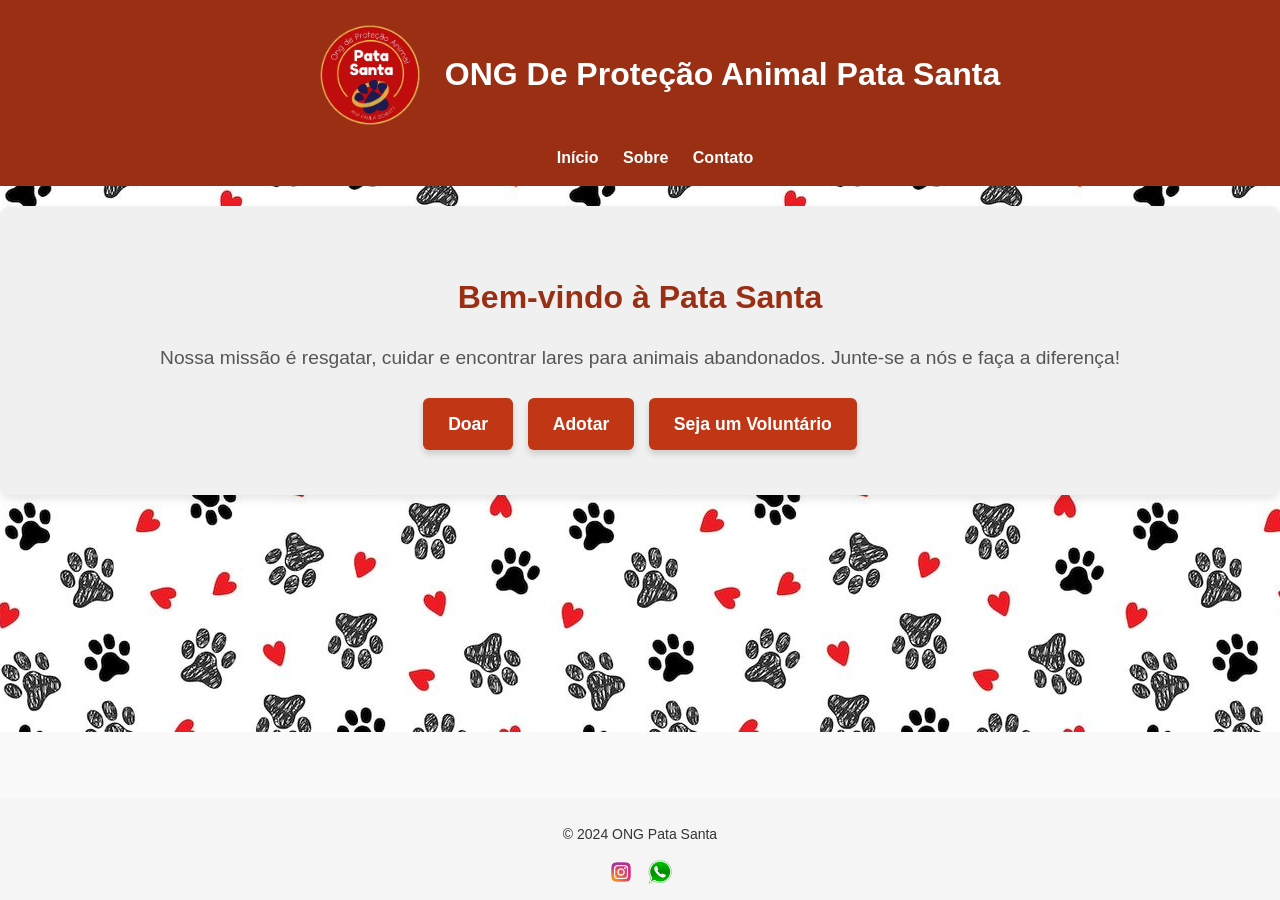
<file: index.html>
<!DOCTYPE html>
<html lang="pt-BR">
<head>
  <meta charset="UTF-8">
  <meta name="viewport" content="width=device-width, initial-scale=1.0">
  <title>ONG Pata Santa - Início </title>
  <link rel="stylesheet" href="styles.css">
  <link rel="icon" href="images/icon-pata-santa.png" type="image/png">
</head>
<body>

  <header>
    <div class="header-content">
      <img src="images/icon-pata-santa.png" alt="Logo da ONG Pata Santa" class="logo">
      <h1>ONG De Proteção Animal Pata Santa</h1>
    </div>
    <nav>
      <a href="index.html">Início</a>
      <a href="sobre.html">Sobre</a>
      <a href="contato.html">Contato</a>
    </nav>
  </header>

  <div class="content">

    <section class="intro">
      <h2>Bem-vindo à Pata Santa</h2>
      <p>Nossa missão é resgatar, cuidar e encontrar lares para animais abandonados. Junte-se a nós e faça a diferença!</p>
      <div class="buttons">
        <a href="https://www.vakinha.com.br/vaquinha/80-caes-das-enchentes-despejados-ajude-a-pagar-o-aluguel-do-novo-abrigo?fbclid=PAZXh0bgNhZW0CMTEAAaZUe_268W9RmrTNfjKo26hWqWm-LV0dx5PaT5pJnIgMta7RT4857jBbXw4_aem_PkqwR39pwmyfkQ8lg6lPcA&utm_campaign=whatsapp&utm_content=5067571&utm_medium=website&utm_source=social-shares" class="botao">Doar</a>
        <a href="https://www.instagram.com/ongpatasanta/" class="botao">Adotar</a>
        <a href="javascript:void(0);" class="botao" onclick="openModal()">Seja um Voluntário</a>
      </div>
    </section>
  </div>

  <div id="volunteerModal" class="modal">
    <div class="modal-content">
      <span class="close" onclick="closeModal()">&times;</span>
      <h3>Seja um Voluntário</h3>
      <p>Junte-se a nós como voluntário e ajude a transformar a vida de muitos animais! Como voluntário, você poderá:</p>
      <ul>
        <li>Ajudar no resgate e cuidado dos animais</li>
        <li>Colaborar em eventos de adoção</li>
        <li>Apoiar campanhas de conscientização</li>
      </ul>
      <p>Entre em contato conosco para mais informações!</p>
    </div>
  </div>

  <footer>
    <p>&copy; 2024 ONG Pata Santa</p>
    <div class="social-links">
      <a href="https://www.instagram.com/ongpatasanta/" target="_blank">
        <img src="images/instagram-icon.png" alt="Instagram" class="social-icon">
      </a>
      <a href="https://wa.me/555193985950" target="_blank"> 
        <img src="images/whatsapp-icon.png" alt="WhatsApp" class="social-icon">
      </a>
    </div>
  </footer>

  <script>
    function openModal() {
      document.getElementById("volunteerModal").style.display = "block";
    }

    function closeModal() {
      document.getElementById("volunteerModal").style.display = "none";
    }

    window.onclick = function(event) {
      const modal = document.getElementById("volunteerModal");
      if (event.target == modal) {
        modal.style.display = "none";
      }
    }
  </script>

</body>
</html>

<!-- Trabalho realizado pelo Grupo 1 da cadeira de Projeto Integrador 2 pela Universidade La Salle-->
</file>
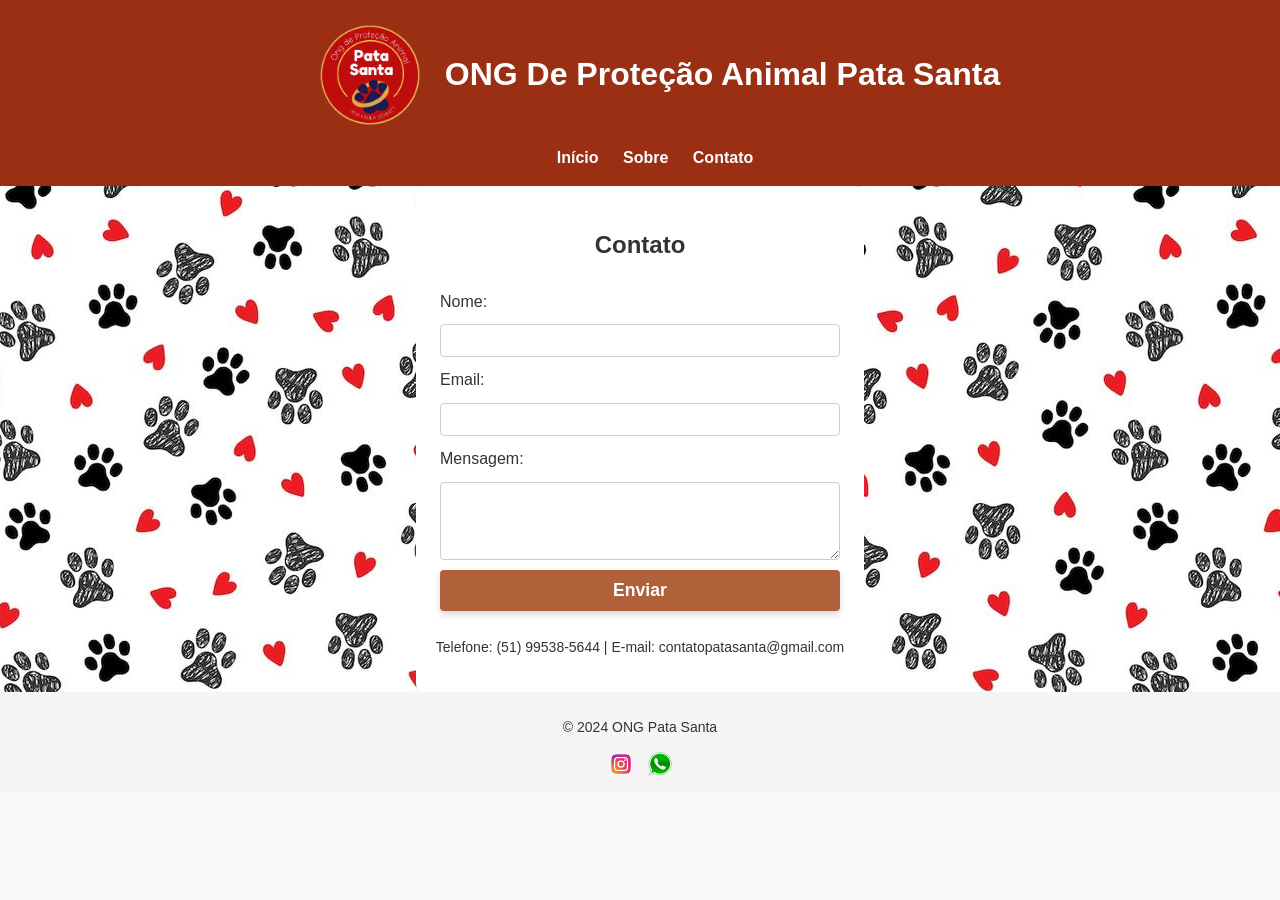
<file: contato.html>
<!DOCTYPE html>
<html lang="pt-BR">
<head>
  <meta charset="UTF-8">
  <meta name="viewport" content="width=device-width, initial-scale=1.0">
  <title>ONG Pata Santa - Contato </title>
  <link rel="stylesheet" href="styles.css">
  <link rel="icon" href="images/icon-pata-santa.png" type="image/png">
</head>
<body>
  <header>
    <div class="header-content">
        <img src="images/icon-pata-santa.png" alt="Logo da ONG Pata Santa" class="logo">
        <h1>ONG De Proteção Animal Pata Santa</h1>
    </div>
    <nav>
        <a href="index.html">Início</a>
        <a href="sobre.html">Sobre</a>
        <a href="contato.html">Contato</a>
    </nav>
</header>

<section class="contact-form">
  <h2>Contato</h2>
  <form action="https://formspree.io/f/xgveydrb" method="POST">
    <label for="name">Nome:</label>
    <input type="text" id="name" name="name" required>

    <label for="email">Email:</label>
    <input type="email" id="email" name="email" required>

    <label for="message">Mensagem:</label>
    <textarea id="message" name="message" rows="4" required></textarea>

    <button type="submit">Enviar</button>
  </form>

    </form>
    <p class="contact-info">Telefone: (51) 99538-5644 | E-mail: contatopatasanta@gmail.com</p>
  </section>

  <footer>
    <p>&copy; 2024 ONG Pata Santa</p>
    <div class="social-links">
      <a href="https://www.instagram.com/ongpatasanta/" target="_blank">
        <img src="images/instagram-icon.png" alt="Instagram" class="social-icon">
      </a>
      <a href="https://wa.me/555193985950" target="_blank"> 
        <img src="images/whatsapp-icon.png" alt="WhatsApp" class="social-icon">
      </a>
    </div>
  </footer>
</body>
</html>
</file>
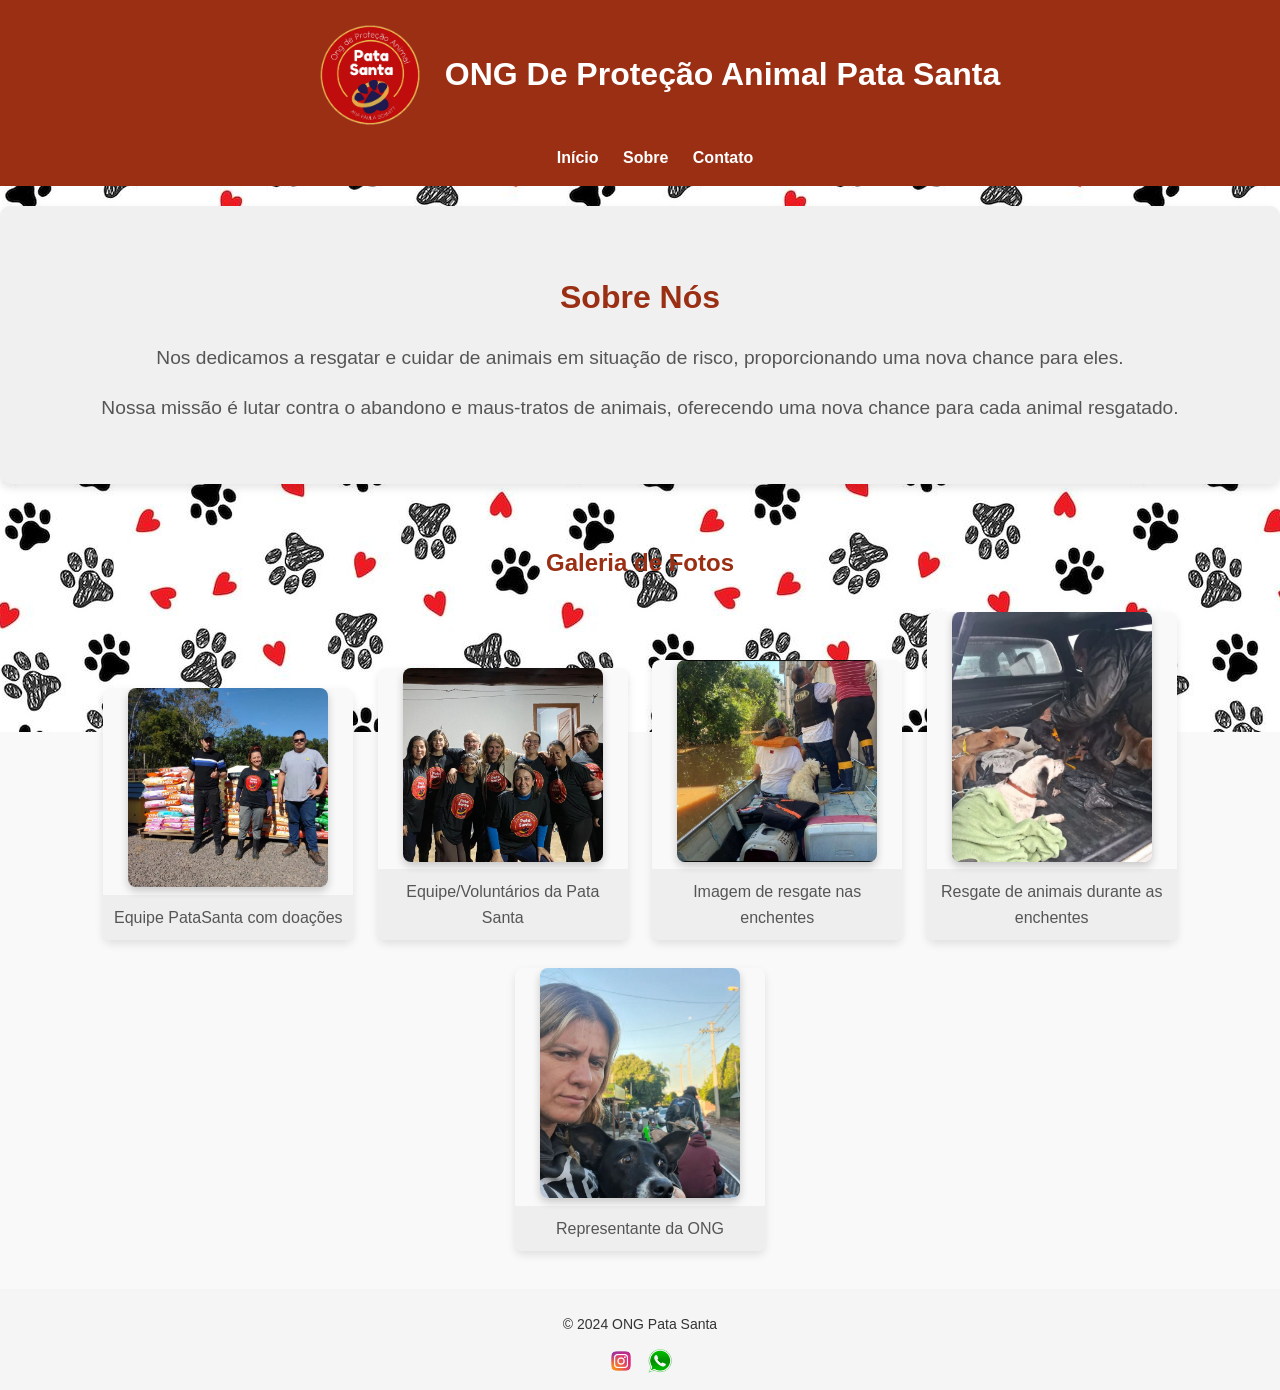
<file: sobre.html>
<!DOCTYPE html>
<html lang="pt-BR">
<head>
  <meta charset="UTF-8">
  <meta name="viewport" content="width=device-width, initial-scale=1.0">
  <title>ONG Pata Santa - Sobre </title>
  <link rel="stylesheet" href="styles.css">
  <link rel="icon" href="images/icon-pata-santa.png" type="image/png">
</head>
<body>
  <header>
    <div class="header-content">
        <img src="images/icon-pata-santa.png" alt="Logo da ONG Pata Santa" class="logo">
        <h1>ONG De Proteção Animal Pata Santa</h1>
    </div>
    <nav>
        <a href="index.html">Início</a>
        <a href="sobre.html">Sobre</a>
        <a href="contato.html">Contato</a>
    </nav>
</header>

  <section class="intro">
    <h2>Sobre Nós</h2>
    <p>Nos dedicamos a resgatar e cuidar de animais em situação de risco, proporcionando uma nova chance para eles.</p>
    <p>Nossa missão é lutar contra o abandono e maus-tratos de animais, oferecendo uma nova chance para cada animal resgatado.</p>
  </section>
  <section class="gallery">
    <h2>Galeria de Fotos</h2>
  
    <!-- Imagem 1 com legenda -->
    <figure>
      <img src="./images/fotodoacao.jpg" alt="fotodoacao" class="gallery-image">
      <figcaption>Equipe PataSanta com doações</figcaption>
    </figure>
  
    <!-- Imagem 2 com legenda -->
    <figure>
      <img src="./images/fotoequipe.jpg" alt="fotoequipe" class="gallery-image">
      <figcaption>Equipe/Voluntários da Pata Santa</figcaption>
    </figure>
  
    <!-- Imagem 3 com legenda -->
    <figure>
      <img src="./images/fotoresgate.jpg" alt="fotoresgate" class="gallery-image">
      <figcaption>Imagem de resgate nas enchentes</figcaption>
    </figure>

    <!-- Imagem 4 com legenda -->
    <figure>
      <img src="./images/resgateenchente.jpg" alt="resgateenchente" class="gallery-image">
      <figcaption>Resgate de animais durante as enchentes</figcaption>
    </figure>

    <!-- Imagem 5 com legenda -->
    <figure>
      <img src="./images/resgate1.jpg" alt="resgate1" class="gallery-image">
      <figcaption>Representante da ONG</figcaption>
    </figure>
  </section>
  

  <footer>
    <p>&copy; 2024 ONG Pata Santa</p>
    <div class="social-links">
      <a href="https://www.instagram.com/ongpatasanta/" target="_blank">
        <img src="images/instagram-icon.png" alt="Instagram" class="social-icon">
      </a>
      <a href="https://wa.me/555193985950" target="_blank"> 
        <img src="images/whatsapp-icon.png" alt="WhatsApp" class="social-icon">
      </a>
    </div>
  </footer>
</body>
</html>
</file>
<file: styles.css>
html, body {
  height: 100%;
  margin: 0;
}

body {
  display: flex;
  flex-direction: column;
  font-family: Arial, sans-serif;
  margin: 0;
  padding: 0;
  background-image: url('images/patinhas2.jpg');
  background-position: center;
  background-attachment: fixed;
  background-repeat: repeat-x;
  color: #333;
  background-color: #f9f9f9;
  line-height: 1.6;
}

header, .content, footer {
  width: 100%;
}

.content {
  flex: 1;
}
  
header {
  background-color: #9a2f14;
  color: white;
  padding: 15px;
  text-align: center;
  display: flex;
  flex-direction: column;
  align-items: center;
}

.header-content {
  display: flex;
  flex-wrap: wrap;
  align-items: center;
  justify-content: center;
  gap: 15px;
}

.logo {
  max-width: 120px;
  height: auto;
}

header h1 {
  font-size: 2rem;
  margin: 0;
  text-align: center;
}

nav {
  margin-top: 10px;
}
  
nav a {
  color: white;
  margin: 0 10px;
  text-decoration: none;
  font-weight: bold;
}

nav a:hover {
  text-decoration: underline;
}
  
section.intro {
  background-color: #f0f0f0;
  padding: 40px;
  margin: 20px 0;
  text-align: center;
  border-radius: 10px;
  box-shadow: 0 4px 8px rgba(0, 0, 0, 0.1);
}
  
section.intro h2 {
  font-size: 2rem;
  color: #9a2f14;
  margin-bottom: 10px;
}
  
section.intro p {
  font-size: 1.2rem;
  margin-bottom: 20px;
  color: #555;
}

.buttons {
  margin-top: 20px;
}
  
button {
  background-color: #c13614;
  color: white;
  padding: 12px 25px;
  border: none;
  border-radius: 8px;
  font-size: 1.1rem;
  font-weight: bold;
  margin: 5px;
  text-decoration: none;
  display: inline-block;
  transition: background-color 0.3s ease, box-shadow 0.3s ease;
  box-shadow: 0 4px 6px rgba(0, 0, 0, 0.15);
}
  
button:hover {
  background-color: #e65c53;
  box-shadow: 0 6px 8px rgba(0, 0, 0, 0.2);
}

.social-links {
  display: flex;
  justify-content: center;
  gap: 15px;
  margin-top: 10px;
}
  
.social-links a {
  text-decoration: none;
}

.social-icon {
  width: 24px;
  height: 24px;
  transition: transform 0.3s ease;
}
  
.social-icon:hover {
  transform: scale(1.2);
}

/* Formulário */
form {
  display: flex;
  flex-direction: column;
  max-width: 400px;
  margin: 0 auto;
}
  
form label, form input, form textarea, form button {
  margin: 5px 0;
}

form input, form textarea {
  padding: 8px;
  border: 1px solid #ccc;
  border-radius: 4px;
}
  
form button {
  padding: 10px;
  color: white;
  background-color: #b06139;
  border: none;
  border-radius: 4px;
  cursor: pointer;
}

form button:hover {
  background-color: #b06139;
}
  
footer {
  background-color: #f5f5f5;
  color: #333;
  padding: 10px 20px;
  text-align: center;
  font-size: 14px;
  position: relative;
  bottom: 0;
  width: 100%;
  box-sizing: border-box;
}

.botao {
  background-color: #c13614;
  color: white;
  padding: 12px 25px;
  border: none;
  border-radius: 6px;
  font-size: 1.1rem;
  font-weight: bold;
  margin: 5px;
  text-decoration: none;
  display: inline-block;
  cursor: pointer;
  transition: background-color 0.3s, box-shadow 0.3s;
  box-shadow: 0 4px 6px rgba(0, 0, 0, 0.15);
}

.botao:hover {
  background-color: #e65c53;
  box-shadow: 0 6px 8px rgba(0, 0, 0, 0.2);
}

.modal {
  display: none;
  position: fixed;
  z-index: 1000;
  left: 0;
  top: 0;
  width: 100%;
  height: 100%;
  background-color: rgba(0, 0, 0, 0.5);
}

.modal-content {
  background-color: white;
  margin: 10% auto;
  padding: 20px;
  border-radius: 8px;
  width: 80%;
  max-width: 500px;
  text-align: center;
  box-shadow: 0 4px 8px rgba(0, 0, 0, 0.2);
}

.close {
  color: #aaa;
  float: right;
  font-size: 24px;
  font-weight: bold;
  cursor: pointer;
}

.close:hover {
  color: #000;
}

.gallery {
  text-align: center;
  padding: 20px;
}

.gallery h2 {
  font-size: 24px;
  font-weight: bold;
  text-align: center;
  margin: 20px 0;
  color: #9a2f14;
}

figure {
  display: inline-block;
  margin: 10px;
  width: 250px;
  background-color: #f9f9f9;
  border-radius: 8px;
  box-shadow: 0 4px 8px rgba(0, 0, 0, 0.1);
  overflow: hidden;
}

.gallery-image {
  width: 200px;
  height: auto; 
  border-radius: 8px; 
  box-shadow: 0 4px 8px rgba(0, 0, 0, 0.2);
}

figcaption {
  padding: 10px;
  font-size: 1rem;
  color: #555;
  background-color: #eee;
}

.contact-form {
  max-width: 600px;
  margin: 0 auto;
  padding: 20px;
  background-color: #fff;
  border-radius: 8px;
}

.contact-form h2 {
  text-align: center;
  margin-bottom: 20px;
}

.input-field {
  width: 100%;
  padding: 10px;
  margin: 8px 0;
  border: 1px solid #ccc;
  border-radius: 4px;
}

.submit-button {
  width: 100%;
  padding: 10px;
  background-color: #8B4513;
  color: white;
  border: none;
  border-radius: 4px;
  cursor: pointer;
}

.submit-button:hover {
  background-color: #A0522D;
}

.contact-info {
  text-align: center;
  margin-top: 20px;
  color: #333;
  font-size: 14px;
}

/* Responsividade */
@media (max-width: 768px) {
  .header-content {
    flex-direction: column;
  }

  .intro {
    padding: 20px;
  }

  .botao {
    padding: 10px 20px;
    font-size: 1rem;
  }
}

@media (max-width: 480px) {
  header h1 {
    font-size: 1.8rem;
  }

  section.intro h2 {
    font-size: 1.5rem;
  }

  section.intro p {
    font-size: 1rem;
  }

  footer {
    padding: 15px;
  }
}
</file>
